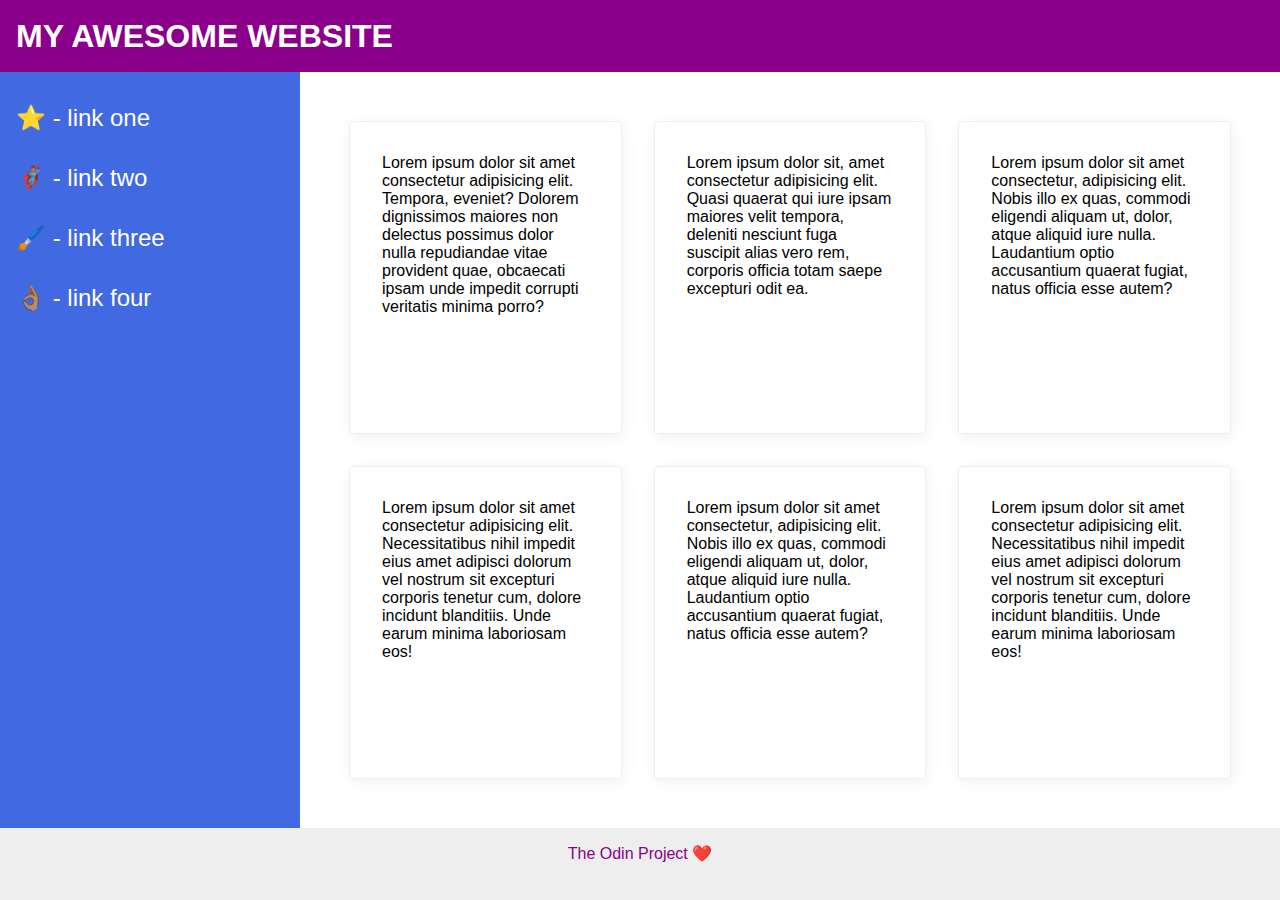
<file: flex/07-flex-layout-2/index.html>
<!DOCTYPE html>
<html lang="en">
  <head>
    <meta charset="UTF-8">
    <meta http-equiv="X-UA-Compatible" content="IE=edge">
    <meta name="viewport" content="width=device-width, initial-scale=1.0">
    <title>The Holy Grail</title>
    <link rel="stylesheet" href="style.css">
  </head>
  <body>
    <div class="header">
      MY AWESOME WEBSITE
    </div>
    
    <div class="contents">
    <div class="sidebar">
      <ul>
        <li><a href="#">⭐ - link one</a></li>
        <li><a href="#">🦸🏽‍♂️ - link two</a></li>
        <li><a href="#">🖌️ - link three</a></li>
        <li><a href="#">👌🏽 - link four</a></li>
      </ul>
    </div>

  <div class="card-container">
    <div class="card">Lorem ipsum dolor sit amet consectetur adipisicing elit. Tempora, eveniet? Dolorem dignissimos maiores non delectus possimus dolor nulla repudiandae vitae provident quae, obcaecati ipsam unde impedit corrupti veritatis minima porro?</div>
    <div class="card">Lorem ipsum dolor sit, amet consectetur adipisicing elit. Quasi quaerat qui iure ipsam maiores velit tempora, deleniti nesciunt fuga suscipit alias vero rem, corporis officia totam saepe excepturi odit ea.</div>
    <div class="card">Lorem ipsum dolor sit amet consectetur, adipisicing elit. Nobis illo ex quas, commodi eligendi aliquam ut, dolor, atque aliquid iure nulla. Laudantium optio accusantium quaerat fugiat, natus officia esse autem?</div>
    <div class="card">Lorem ipsum dolor sit amet consectetur adipisicing elit. Necessitatibus nihil impedit eius amet adipisci dolorum vel nostrum sit excepturi corporis tenetur cum, dolore incidunt blanditiis. Unde earum minima laboriosam eos!</div>
    <div class="card">Lorem ipsum dolor sit amet consectetur, adipisicing elit. Nobis illo ex quas, commodi eligendi aliquam ut, dolor, atque aliquid iure nulla. Laudantium optio accusantium quaerat fugiat, natus officia esse autem?</div>
    <div class="card">Lorem ipsum dolor sit amet consectetur adipisicing elit. Necessitatibus nihil impedit eius amet adipisci dolorum vel nostrum sit excepturi corporis tenetur cum, dolore incidunt blanditiis. Unde earum minima laboriosam eos!</div>
  </div>
</div>

    <div class="footer">
      <p>The Odin Project ❤️</p>
    </div>
  </body>
</html>
</file>
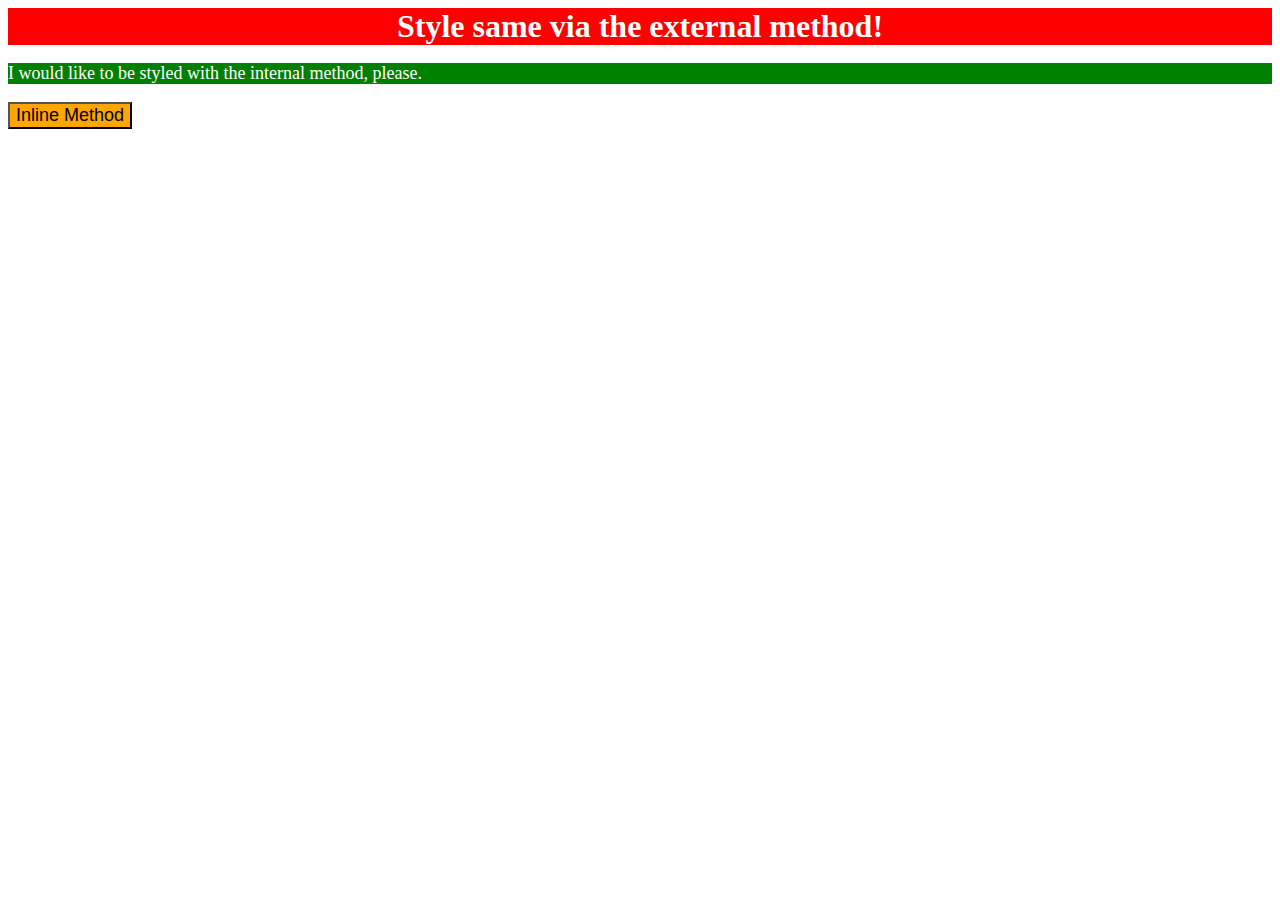
<file: foundations/01-css-methods/index.html>
<!DOCTYPE html>
<html lang="en">
<head>
  <meta charset="UTF-8">
  <meta http-equiv="X-UA-Compatible" content="IE=edge">
  <meta name="viewport" content="width=device-width, initial-scale=1.0">
  <title>Document</title>
  <link rel="stylesheet" href="../01-css-methods/style.css">
</head>
<style>
  p {
    background-color: green;
    color:white;
    font-size: 18px;
  }
</style>
  <body>
    <div>Style same via the external method!</div>
    <p>I would like to be styled with the internal method, please.</p>
    <button style="background-color:orange; font-size:18px;">Inline Method</button>
  </body>
</html>
</file>
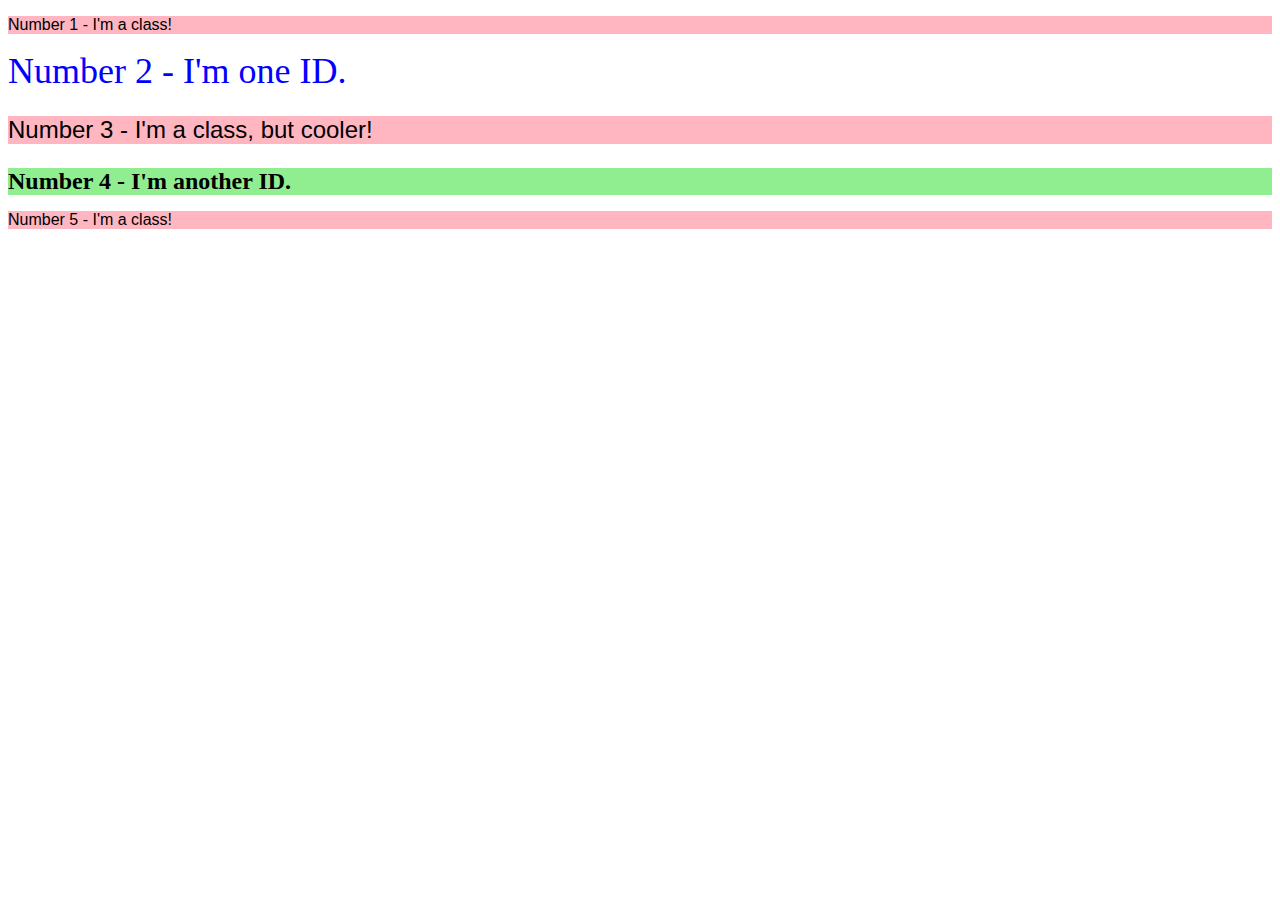
<file: foundations/02-class-id-selectors/index.html>
<!DOCTYPE html>
<html lang="en">
  <head>
    <meta charset="UTF-8">
    <meta http-equiv="X-UA-Compatible" content="IE=edge">
    <meta name="viewport" content="width=device-width, initial-scale=1.0">
    <title>Class and ID Selectors</title>
    <link rel="stylesheet" href="style.css">
  </head>
  <body>
    <p class="odd">Number 1 - I'm a class!</p>
    <div id="even1">Number 2 - I'm one ID.</div>
    <p class="odd odd2">Number 3 - I'm a class, but cooler!</p>
    <div id="even2">Number 4 - I'm another ID.</div>
    <p class="odd">Number 5 - I'm a class!</p>
  </body>
</html>
</file>
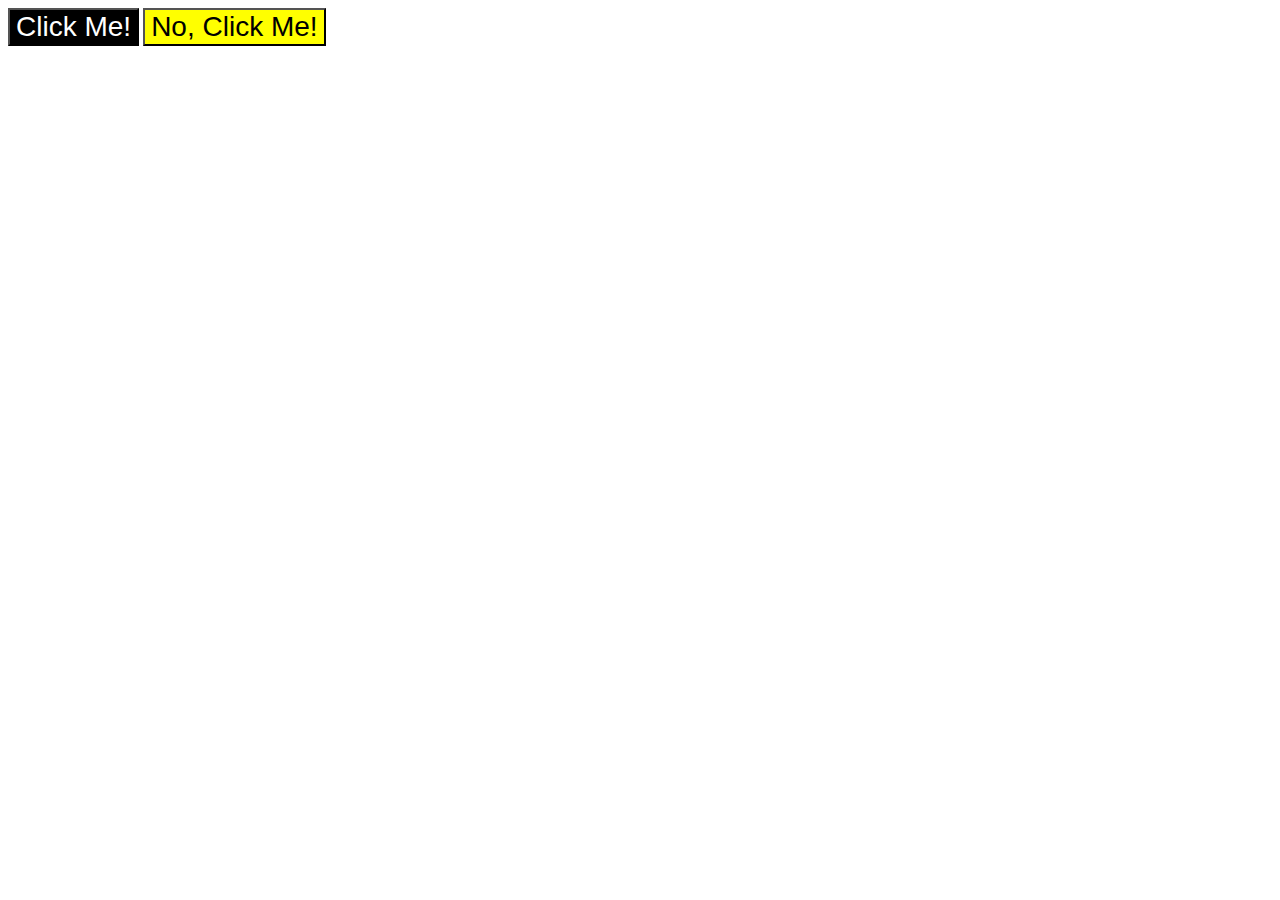
<file: foundations/03-grouping-selectors/index.html>
<!DOCTYPE html>
<html lang="en">
  <head>
    <meta charset="UTF-8">
    <meta http-equiv="X-UA-Compatible" content="IE=edge">
    <meta name="viewport" content="width=device-width, initial-scale=1.0">
    <title>Grouping Selectors</title>
    <link rel="stylesheet" href="style.css">
  </head>
  <body>
    <button class="btn btn1" >Click Me!</button>
    <button class="btn btn2">No, Click Me!</button>
  </body>
</html>
</file>
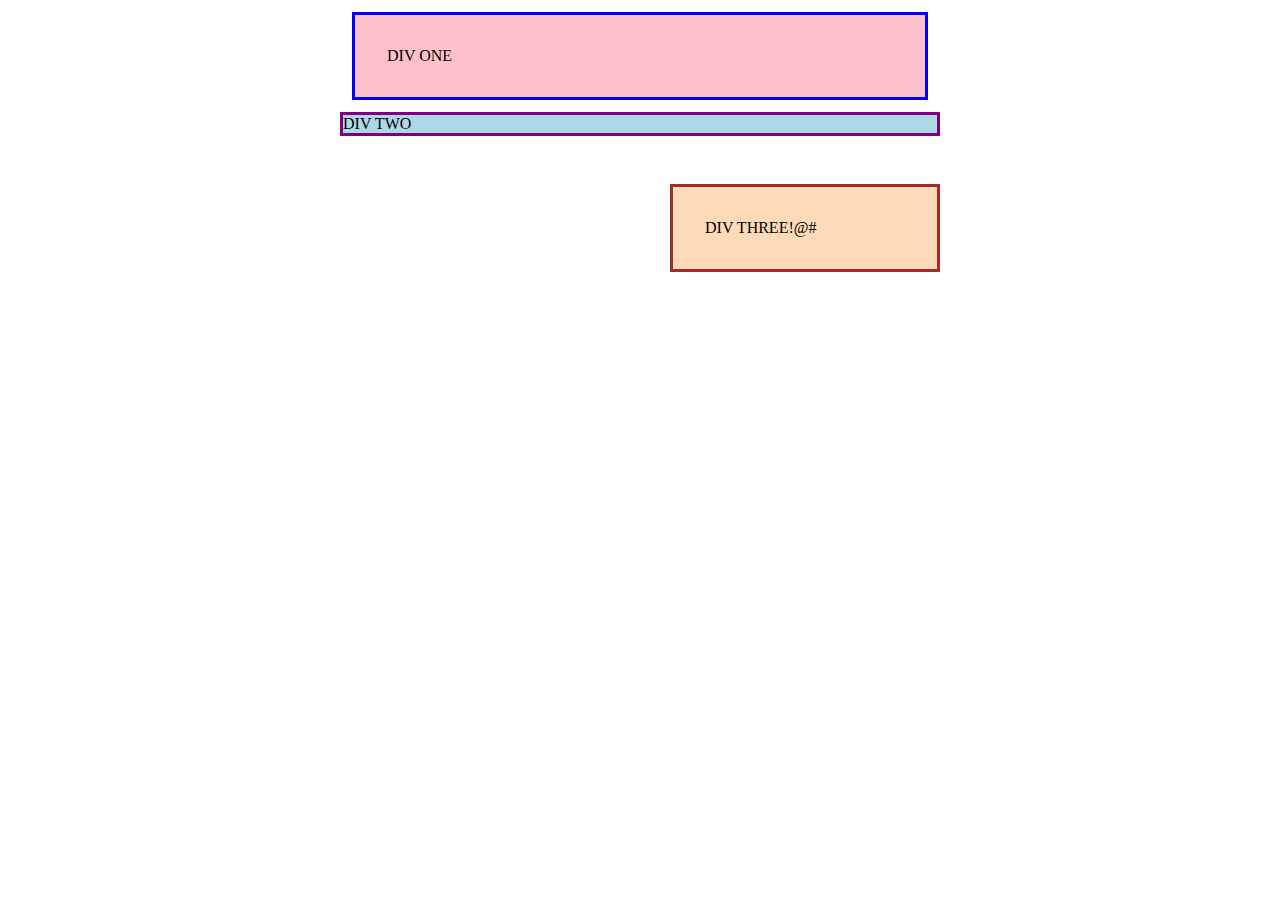
<file: margin-and-padding/01-margin-and-padding-1/index.html>
<!DOCTYPE html>
<html lang="en">
  <head>
    <meta charset="UTF-8">
    <meta http-equiv="X-UA-Compatible" content="IE=edge">
    <meta name="viewport" content="width=device-width, initial-scale=1.0">
    <title>Margin and Padding exercise</title>
    <link rel="stylesheet" href="style.css">
  </head>
  <body>
    <div class="one">
      DIV ONE
    </div>
    <div class="two">
      DIV TWO
    </div>
    <div class="three">
      DIV THREE!@#
    </div>
  </body>
</html>
</file>
<file: flex/07-flex-layout-2/style.css>
body {
  font-family: -apple-system, BlinkMacSystemFont, 'Segoe UI', Roboto, Oxygen, Ubuntu, Cantarell, 'Open Sans', 'Helvetica Neue', sans-serif;
  margin: 0;
  min-height: 100vh;
  display: flex;
  flex-direction: column;
}

.header {
  height: 72px;
  background: darkmagenta;
  color: white;
  font-size:32px;
  font-weight: 900;
  display: flex;
  align-items: center;
  padding:0 16px;
}

.footer {
  height: 72px;
  background: #eee;
  color: darkmagenta;
  text-align: center;
}
.contents {
  display: flex;
  flex:1;
}
.sidebar {
  min-width: 300px;
  background: royalblue;
}
.sidebar ul {
  list-style: none;
  padding:0;
}

.sidebar ul li a {
  display:block;
  text-decoration: none;
  color:white;
  font-size: 24px;
  padding:16px;
}

.card-container {
  display: flex;
  flex-flow: row wrap;
  padding:33px;
}

.card {
  border: 1px solid #eee;
  box-shadow: 2px 4px 16px rgba(0,0,0,.06);
  border-radius: 4px;
  flex:1 0 22%;
  padding:32px;
  margin:1em;
}

@media screen and (max-width:850px) {
  .card {
    flex:1 0 50%;
  }
}
</file>
<file: foundations/01-css-methods/style.css>
div {
    background-color: red;
    font-size:32px;
    text-align: center;
    font-weight: bold;
    color:white;
}
</file>
<file: foundations/02-class-id-selectors/style.css>
.odd {
    background-color:lightpink;
    font-family:'Verdana', sans-serif;
}
#even1 {
    color:blue;
    font-size:36px;

}
.odd2 {
    font-size:24px;
}
#even2 {
    background-color: lightgreen;
    font-size:24px;
    font-weight: bold;
}
</file>
<file: foundations/03-grouping-selectors/style.css>
.btn {
    font-size:28px;
    font-family:'Helvetica', 'Times New Roman', sans-serif;
}

.btn1 {
    background-color: black;
    color:White;
}
.btn2 {
    background-color: yellow;
}
</file>
<file: margin-and-padding/01-margin-and-padding-1/style.css>
body {
  max-width: 600px;
  margin: 0 auto;
}

.one {
  background: pink;
  border: 3px solid blue;
  /* CHANGE ME */
  padding: 32px;
  margin: 12px;
}

.two {
  background: lightblue;
  border: 3px solid purple;
  /* CHANGE ME */
  margin-bottom: 48px;
}

.three {
  background: peachpuff;
  border: 3px solid brown;
  width: 200px;
  /* CHANGE ME */
  padding: 32px;
  margin-left:auto;
}
</file>
